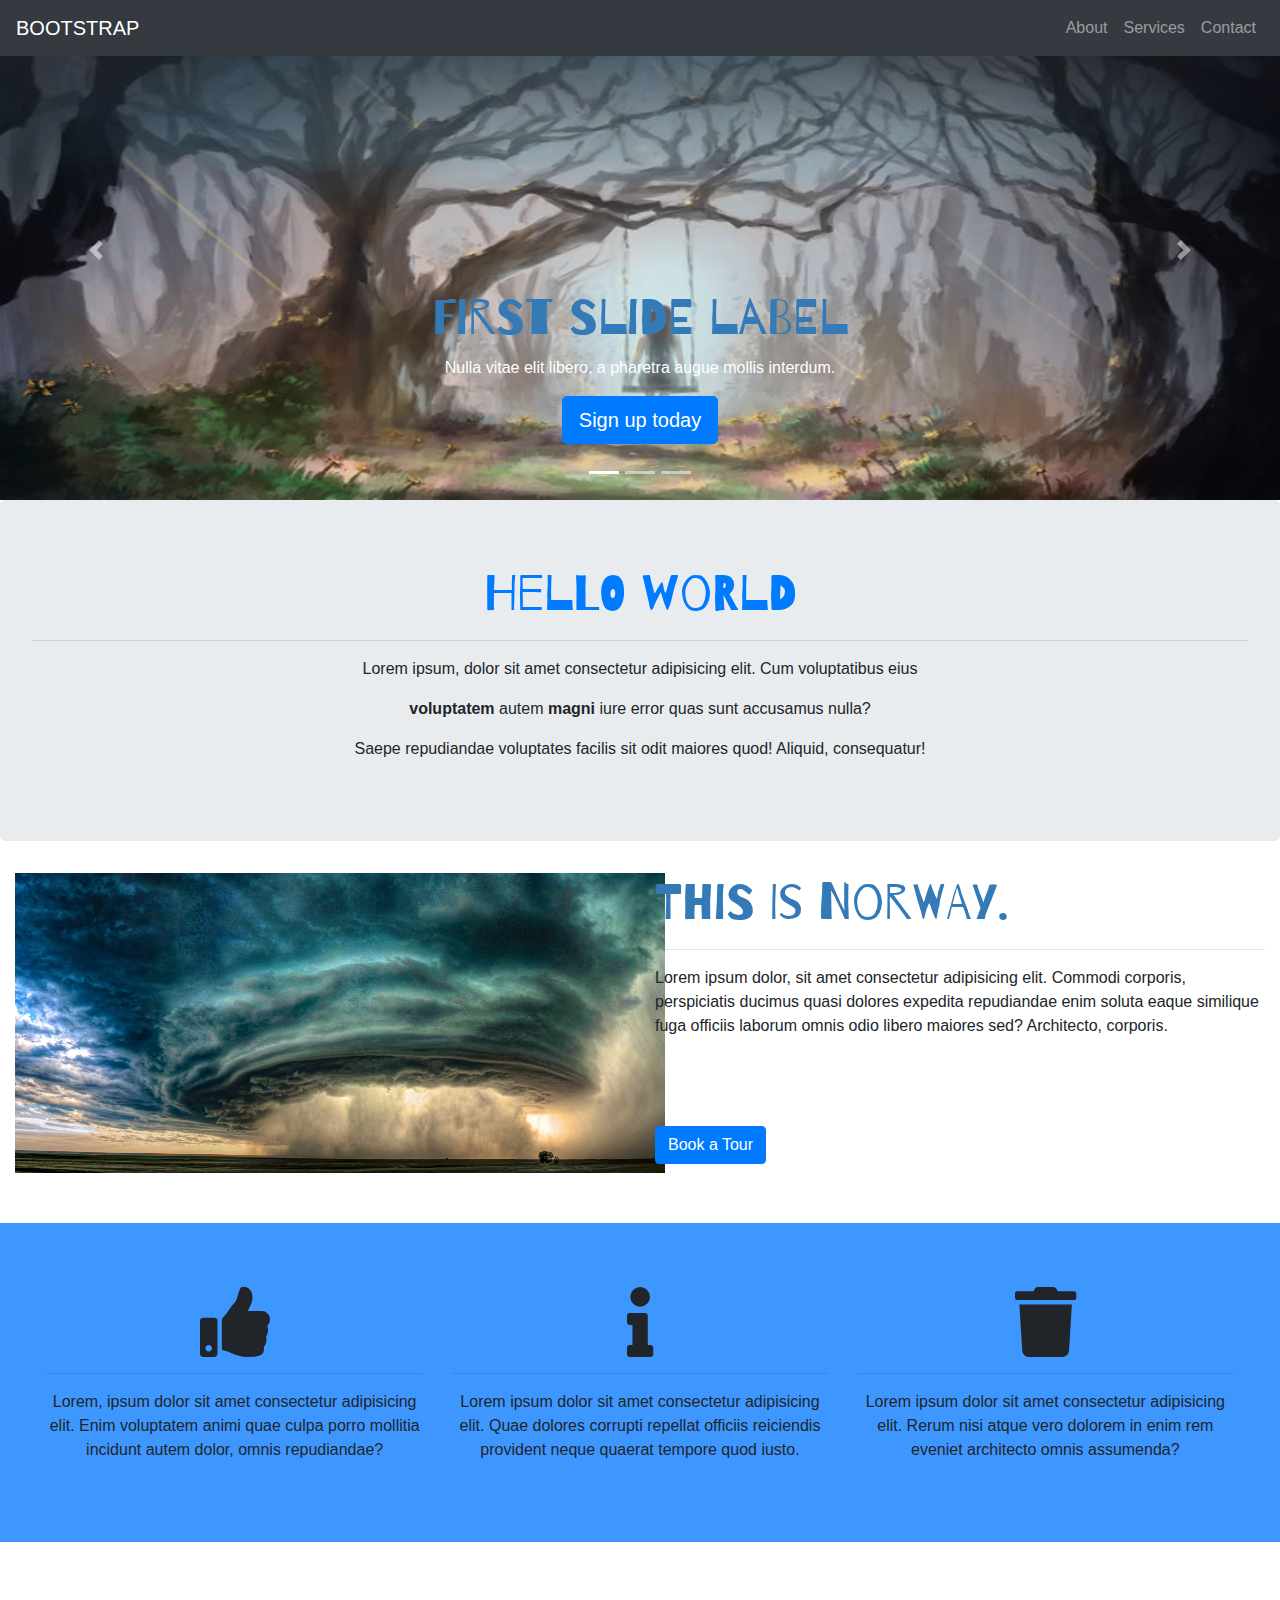
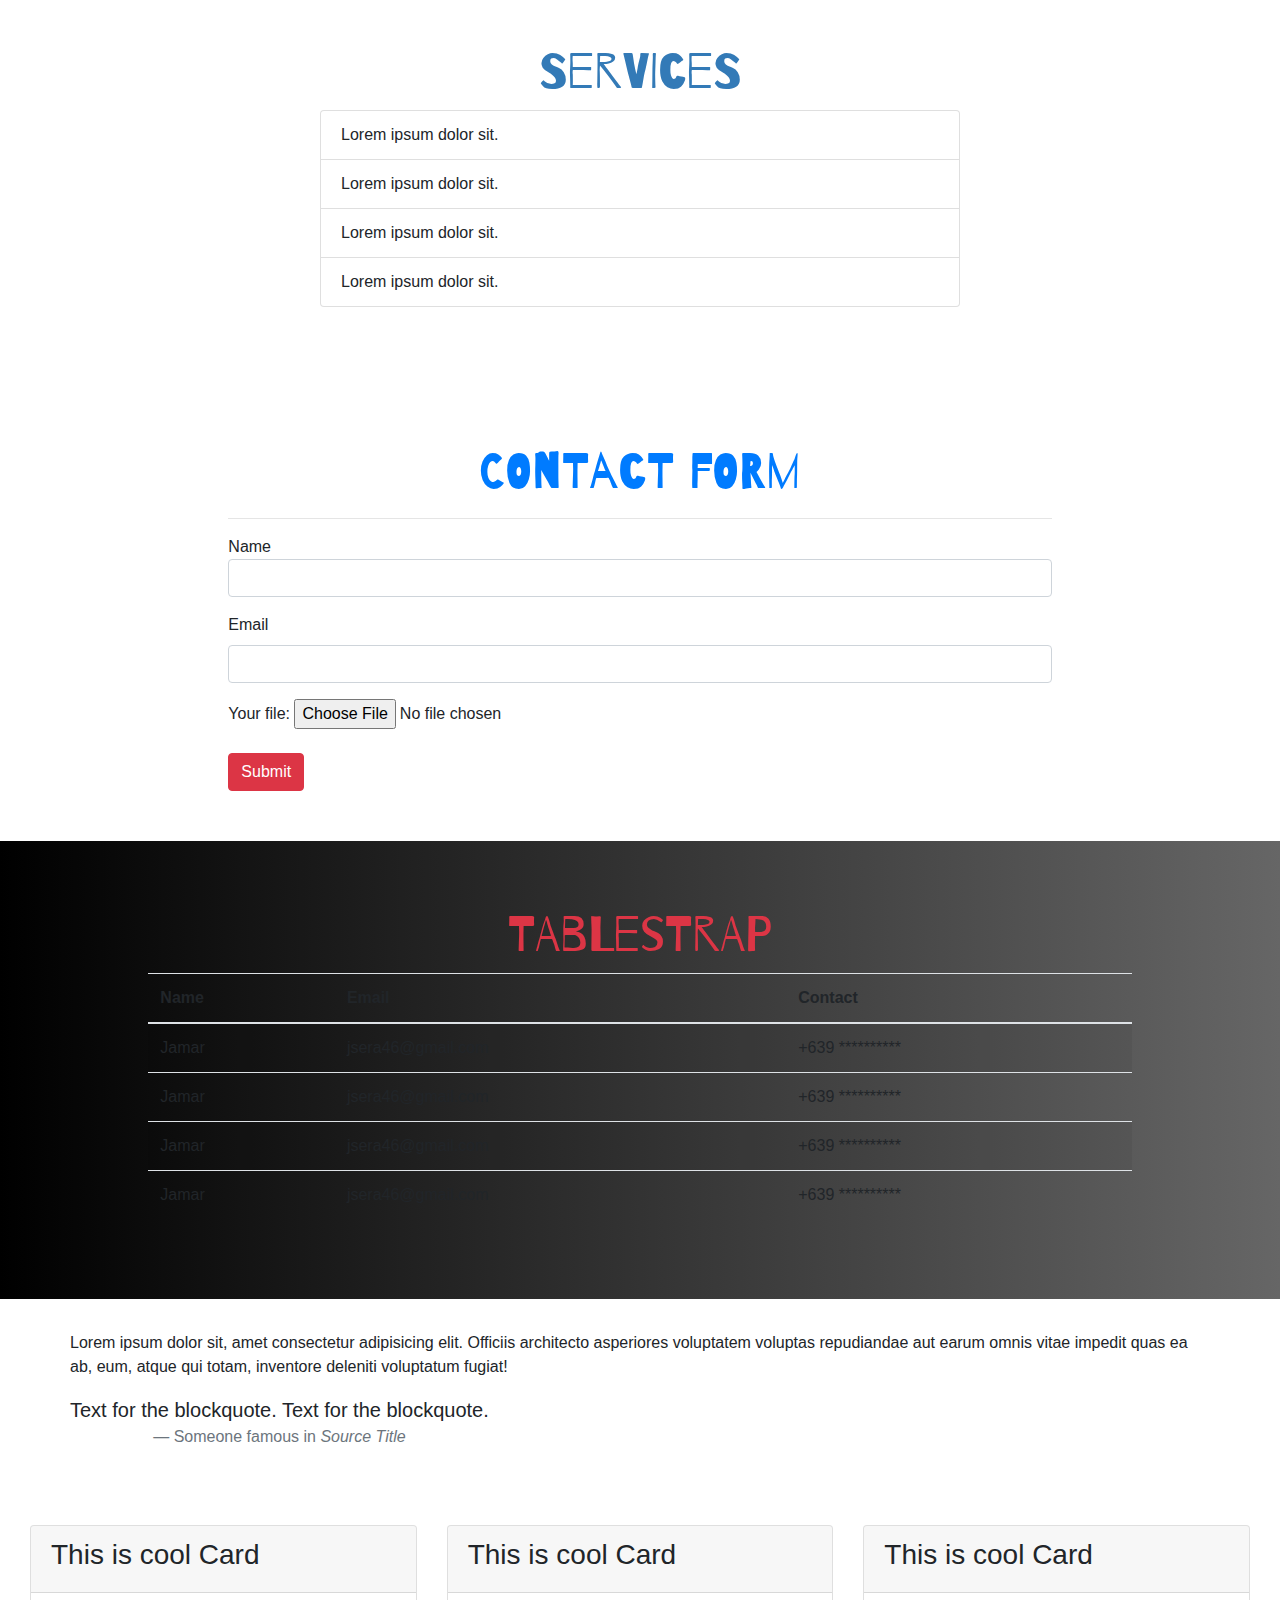
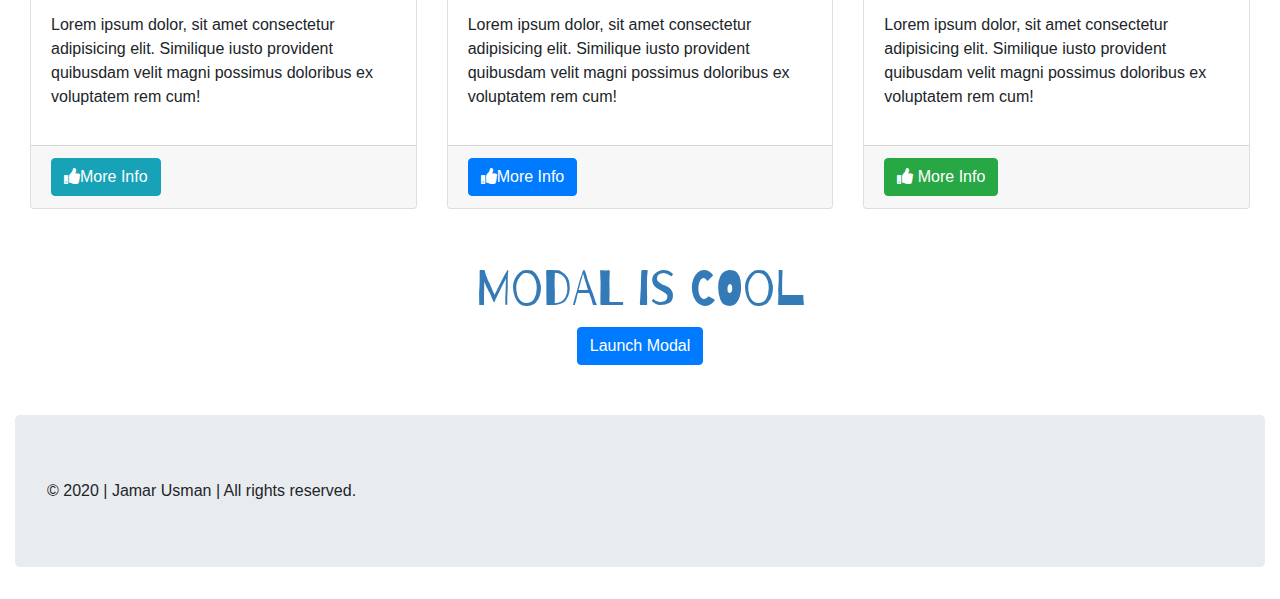
<file: index.html>
<!DOCTYPE html>

<html>
    <head>
            <title>Index</title>
            <link rel="stylesheet" href="css/tether.css">
            <link rel="stylesheet" href="css/bootstrap.css">
            <link rel="stylesheet" href="css/prc.css">
            <link rel="stylesheet" href="https://cdnjs.cloudflare.com/ajax/libs/font-awesome/5.15.1/css/all.min.css">
            <link rel="preconnect" href="https://fonts.gstatic.com">
            <link href="https://fonts.googleapis.com/css2?family=Barrio&display=swap" rel="stylesheet">
    </head>

    <body data-spy="scroll" data-target=".navbar" data-offset="50">

      <div id="carouselExampleCaptions" class="carousel slide" data-ride="carousel">
        <ol class="carousel-indicators">
          <li data-target="#carouselExampleCaptions" data-slide-to="0" class="active"></li>
          <li data-target="#carouselExampleCaptions" data-slide-to="1"></li>
          <li data-target="#carouselExampleCaptions" data-slide-to="2"></li>
        </ol>
        <div class="carousel-inner">
          <div class="carousel-item active">
            <img src="images/tr1.jpg" class="d-block w-100" alt="...">
            <div class="carousel-caption d-none d-md-block">
              <h1>First slide label</h1>
              <p>Nulla vitae elit libero, a pharetra augue mollis interdum.</p>
              <p><a href="#" class="btn btn-lg btn-primary" role="button">Sign up today</a></p>
            </div>
          </div>
          <div class="carousel-item">
            <img src="images/tr2.jpg" class="d-block w-100" alt="...">
            <div class="carousel-caption d-none d-md-block">
              <h1>Second slide label</h1>
              <p>Lorem ipsum dolor sit amet, consectetur adipiscing elit.</p>
              <p><a href="#" class="btn btn-lg btn-primary" role="button">Learn more</a></p>
            </div>
          </div>
          <div class="carousel-item">
            <img src="images/tr3.jpg" class="d-block w-100" alt="...">
            <div class="carousel-caption d-none d-md-block">
              <h1>Third slide label</h1>
              <p>Praesent commodo cursus magna, vel scelerisque nisl consectetur.</p>
              <p><a href="#" class="btn btn-lg btn-primary" role="button">Browse gallery</a></p>
            </div>
          </div>
        </div>
        <a class="carousel-control-prev" href="#carouselExampleCaptions" role="button" data-slide="prev">
          <span class="carousel-control-prev-icon" aria-hidden="true"></span>
          <span class="sr-only">Previous</span>
        </a>
        <a class="carousel-control-next" href="#carouselExampleCaptions" role="button" data-slide="next">
          <span class="carousel-control-next-icon" aria-hidden="true"></span>
          <span class="sr-only">Next</span>
        </a>
      </div>

        <nav class="navbar navbar-toggleable-md navbar-expand-lg navbar-dark bg-dark fixed-top">
            <a href="#" class="navbar-brand">BOOTSTRAP</a>

            <button class="navbar-toggler" type="button" data-toggle="collapse" data-target="#MyNav" aria-controls="MyNav" 
              aria-expanded="false" aria-label="Toggle navigation">
              <span class="navbar-toggler-icon"></span>
            </button>
            <div class="collapse navbar-collapse justify-content-end" id="MyNav">
                <ul class="navbar-nav me-auto mb-2 mb-lg-0">
                  <li class="nav-item">
                    <a href="#about" class="nav-link" aria-current="page">About</a>
                  </li>
                  <li class="nav-item">
                    <a href="#services" class="nav-link" aria-current="page">Services</a>
                  </li>
                  <li class="nav-item">
                    <a href="#contact" class="nav-link" aria-current="page">Contact</a>
                  </li>
                </ul>
            </div>
        </nav>

        <div class="container-fluid he1">
          <div class="row">
            <div class="col-sm-12 text-center jumbotron">
              <h1 class="text-primary">Hello World</h1>
              <hr>
              <p>Lorem ipsum, dolor sit amet consectetur adipisicing elit. 
                Cum voluptatibus eius 
                <blockquote><strong>voluptatem</strong> autem <b>magni</b> iure error quas 
                  sunt accusamus nulla?</blockquote> Saepe repudiandae voluptates facilis
                sit odit maiores quod! Aliquid, consequatur!</p>
            </div>

            
          </div>

          <div class="row">
            <div class="col-sm-6">
              <img src="images/beauty.jpg" alt="" class="img-responsive">
            </div>
            <div class="col-sm-6">
              <h2>This is Norway.</h2>
              <hr>
              <p>Lorem ipsum dolor, sit amet consectetur adipisicing elit. 
                Commodi corporis, perspiciatis ducimus quasi dolores expedita 
                repudiandae enim soluta eaque similique fuga officiis laborum 
                omnis odio libero maiores sed? Architecto, corporis.
              </p>
              <br><br><br>
              <button class="btn btn-primary">Book a Tour</button>
            </div>
          </div>

          <div class="row jumbotron icons text-center" id="about">
              <div class="col-sm-4">
                <i class="fa fa-thumbs-up my-icon" aria-hidden="true"></i>
                <hr class="blue-line">
                <p>Lorem, ipsum dolor sit amet consectetur adipisicing elit. Enim voluptatem animi quae culpa porro mollitia incidunt autem dolor, omnis repudiandae?</p>
              </div>
              <div class="col-sm-4">
                <i class="fa fa-info my-icon" aria-hidden="true"></i>
                <hr class="blue-line">
                <p>Lorem ipsum dolor sit amet consectetur adipisicing elit. Quae dolores corrupti repellat officiis reiciendis provident neque quaerat tempore quod iusto.</p>
              </div>
              <div class="col-sm-4">
                <i class="fa fa-trash my-icon" aria-hidden="true"></i>
                <hr class="blue-line">
                <p>Lorem ipsum dolor sit amet consectetur adipisicing elit. Rerum nisi atque vero dolorem in enim rem eveniet architecto omnis assumenda?</p>
              </div>
          </div>
   
          <div class="row" id="services">
            <div class="col-sm-6 offset-sm-3 services-content">
              <h2 class="text-center">
                Services
              </h2>
              <ul class="list-group">
                  <li class="list-group-item">Lorem ipsum dolor sit.</li>
                  <li class="list-group-item">Lorem ipsum dolor sit.</li>
                  <li class="list-group-item">Lorem ipsum dolor sit.</li>
                  <li class="list-group-item">Lorem ipsum dolor sit.</li>
              </ul>
            </div>
          </div>

          <div class="row" id="contact">
            <div class="col-sm-8 offset-sm-2">
                <h2 class="text-primary text-center">
                  CONTACT FORM
                </h2>
                <hr>
                <form 
                action="https://formspree.io/f/moqpkdzz"
                method="POST"
                enctype="multipart/form-data"
                >
                    <div class="form-group">
                      <labe>Name</label>
                      <input type="text" class="form-control" name="name" required>
                    </div>
                    <div class="form-group">
                      <label>Email</label>
                      <input type="email" class="form-control" name="_replyto" required>
                    </div>
                    <div class="form-group">
                      <label>
                        Your file:
                        <input type="file" name="upload">
                      </label>
                    </div>
                    <button type="submit" class="btn btn-danger">Submit</button>
                </form>
            </div>
          </div>

          <div class="row">
              <div class="container-fluid jumbotron tableTron">
                  <div class="col-sm-10 offset-sm-1">
                    <h2 class="text-danger text-center">
                      TABLESTRAP
                    </h2>
                    <table class="table table-striped">
                      <thead>
                        <tr>
                          <th>Name</th>
                          <th>Email</th>
                          <th>Contact</th>
                        </tr>
                      </thead>

                      <tbody>
                        <tr>
                          <td>Jamar</td>
                          <td>jsera46@gmail.com</td>
                          <td>+639 **********</td>
                        </tr>
                        <tr>
                          <td>Jamar</td>
                          <td>jsera46@gmail.com</td>
                          <td>+639 **********</td>
                        </tr>
                        <tr>
                          <td>Jamar</td>
                          <td>jsera46@gmail.com</td>
                          <td>+639 **********</td>
                        </tr>
                        <tr>
                          <td>Jamar</td>
                          <td>jsera46@gmail.com</td>
                          <td>+639 **********</td>
                        </tr>
                      </tbody>
                    </table>
                  </div>
              </div>
          </div>

          <div class="container">

            <div class="row">
            
              <p>Lorem ipsum dolor sit, amet consectetur adipisicing elit. 
                Officiis architecto asperiores voluptatem voluptas repudiandae aut 
                earum omnis vitae impedit quas ea ab, eum, atque qui totam, inventore 
                deleniti voluptatum fugiat!</p>
                <blockquote class="blockquote text-center">
                  <p class="mb-0"> Text for the blockquote. Text for the blockquote.</p>
                  <footer class="blockquote-footer">Someone famous in <cite title="Source Title">Source Title</cite></footer>
                </blockquote> 
            </div>
          </div>

          <div class="container-fluid my-cards">
            <div class="row">
              <div class="col-sm-4">
                <div class="card">
                  <div class="card-header">
                    <h3>This is cool Card</h3>
                  </div>
                  <div class="card-body">
                    <p>Lorem ipsum dolor, sit amet consectetur adipisicing elit. Similique iusto provident 
                      quibusdam velit magni possimus doloribus ex voluptatem rem cum!</p>
                  </div>
                  <div class="card-footer">
                    <button class="btn btn-info">
                      <i class="fa fa-thumbs-up" aria-hidden="true"></i>More Info
                    </button>
                  </div>
                </div>
              </div>
              <div class="col-sm-4">
                <div class="card">
                  <div class="card-header">
                    <h3>This is cool Card</h3>
                  </div>
                  <div class="card-body">
                    <p>Lorem ipsum dolor, sit amet consectetur adipisicing elit. Similique iusto provident 
                      quibusdam velit magni possimus doloribus ex voluptatem rem cum!</p>
                  </div>
                  <div class="card-footer">
                    <button class="btn btn-primary">
                      <i class="fa fa-thumbs-up" aria-hidden="true"></i>More Info
                    </button>
                  </div>
                </div>
              </div>
              <div class="col-sm-4">
                <div class="card">
                  <div class="card-header">
                    <h3>This is cool Card</h3>
                  </div>
                  <div class="card-body">
                    <p>Lorem ipsum dolor, sit amet consectetur adipisicing elit. Similique iusto provident 
                      quibusdam velit magni possimus doloribus ex voluptatem rem cum!</p>
                  </div>
                  <div class="card-footer">
                    <button class="btn btn-success">
                      <i class="fa fa-thumbs-up" aria-hidden="true"></i> More Info
                    </button>
                  </div>
                </div>
              </div>
            </div>
          </div>

          <div class="container text-center modalBox">
                <h2>Modal is Cool</h2>
                <button type="button" class="btn btn-primary" data-toggle="modal" data-target="#getr">
                  Launch Modal
                </button>
                
                <!-- Modal -->
                <div class="modal fade" id="getr" tabindex="-1" aria-labelledby="exampleModalLabel" aria-hidden="true">
                  <div class="modal-dialog">
                    <div class="modal-content">
                      <div class="modal-header">
                        <h5 class="modal-title" id="exampleModalLabel">Modal title</h5>
                        <button type="button" class="close" data-dismiss="modal" aria-label="Close">
                          <span aria-hidden="true">&times;</span>
                        </button>
                      </div>
                      <div class="modal-body">
                        ...
                      </div>
                      <div class="modal-footer">
                        <button type="button" class="btn btn-secondary" data-dismiss="modal">Close</button>
                        <button type="button" class="btn btn-primary">Save changes</button>
                      </div>
                    </div>
                  </div>
                </div>
          </div>

          <div class="footer jumbotron">
              <footer>
                &copy; 2020 | Jamar Usman | All rights reserved.
              </footer>
          </div>

          
          
        </div>

      

        <script src="https://code.jquery.com/jquery-3.5.1.slim.js"></script>
        <script src="js/tether.js"></script>
        <script src="js/bootstrap.js"></script>
        <script src="js/app.js"></script>
    </body>


</html>
</file>
<file: css/tether.css>
.tether-element, .tether-element:after, .tether-element:before, .tether-element *, .tether-element *:after, .tether-element *:before {
  box-sizing: border-box; }

.tether-element {
  position: absolute;
  display: none; }
  .tether-element.tether-open {
    display: block; }
</file>
<file: css/prc.css>
.navbar {
    margin-bottom: 0;
    border-radius: 0px;
}

.icons{
    background-color: #3d97ff;
     margin-top: 50px;
     border-radius: 0px !important;
 }
 
 .my-icon{
     font-size: 70px;
 }

 .img-responsive {
     height: 300px;
     width: 650px;
 }

 h1,h2 {
     font-family: Barrio;
     font-size:50px;
     color:  #337ab7;
 }
 
 .tableTron {
    margin-top: 50px;
 }

 .my-cards {
     padding-top: 60px;
 }

 .carousel img {
     margin-bottom: 0px;
     height: 500px;
 }
 .carousel-heading {
     color: #ffffff;
 }
 
 #services {
    background-image: url("D:/OJT -Jamar/praktis/images/beauty.jpg");
    margin-top: -32px;
    background-attachment: fixed;
    height: 500px;  
}
.services-content{
    padding: 100px 0;
}

.tableTron{
    background: linear-gradient(to right, #000, #333, #666);
    color: #999 !important;
    border-radius: 0px !important;
}

.modalBox{
    padding: 50px 0;
}
</file>
